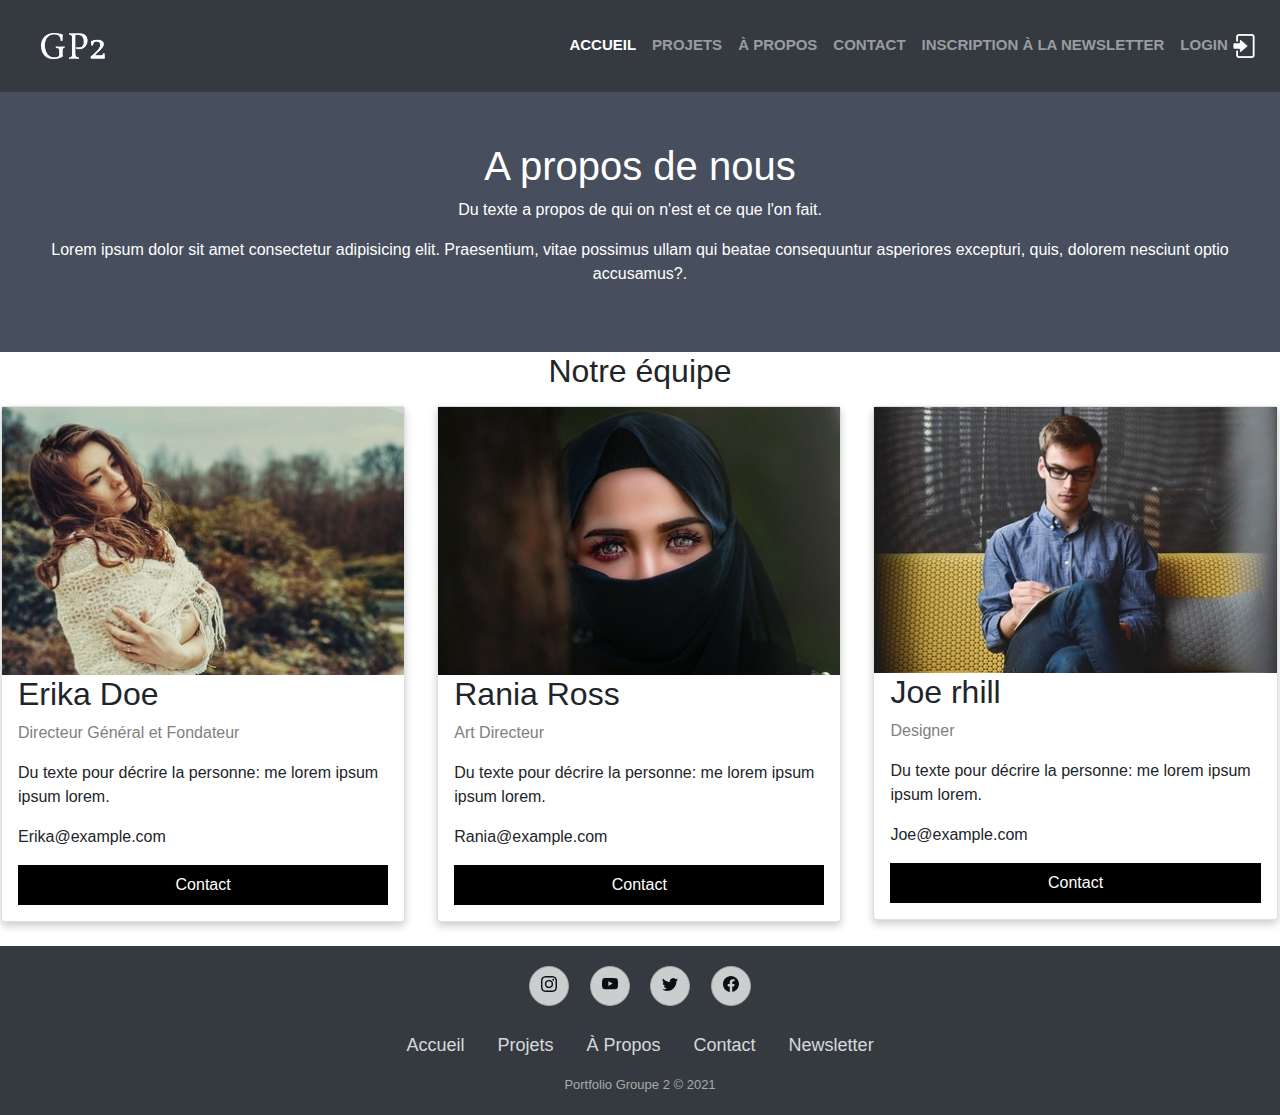
<file: about.html>
<!doctype html>
<html lang="fr">
  <head>
    <!-- Required meta tags -->
    <meta charset="utf-8">
    <meta name="viewport" content="width=device-width, initial-scale=1, shrink-to-fit=no">

    <!-- Bootstrap CSS -->
    <link rel="stylesheet" href="https://stackpath.bootstrapcdn.com/bootstrap/4.3.1/css/bootstrap.min.css">
    <link rel="stylesheet" href="css/about.css">
   
    <title>Portfolio/Grp-2</title>
  </head>

  <body>

  <header id="header">

      
    <nav class="navbar navbar-expand-md navbar-dark bg-dark" >
      <div class="div_logo_gp2" >
        <a id="lien_logo " href="index.html"><img id="logo_gp2" src="images/logo_gp2.png" alt="logo_gp"></a>

      </div>
      <button class="navbar-toggler " type="button" data-toggle="collapse" data-target="#navbarNavDropdown" aria-controls="navbarNavDropdown" aria-expanded="false" aria-label="Toggle navigation">
          <span class="navbar-toggler-icon"></span>
      </button>
      <div class=" div_bar collapse navbar-collapse" id="navbarNavDropdown">
          <ul class="navbar-nav">
              <li class="nav-item active">
                  <a class="nav-link sous_navbar" href="index.html">ACCUEIL <span class="sr-only">(current)</span></a>
              </li>
              <li class="nav-item">
                  <a class="nav-link sous_navbar" href="projets.html">PROJETS</a>
              </li>
              <li class="nav-item">
                  <a class="nav-link sous_navbar" href="about.html">À PROPOS</a>
              </li>
              <li class="nav-item">
                  <a class="nav-link sous_navbar" href="#">CONTACT</a>
              </li>
              <li class="nav-item">
                  <a class="nav-link sous_navbar" href="#">INSCRIPTION À LA NEWSLETTER</a>
              </li>
              <li class="nav-item">
                  <a class="nav-link sous_navbar" href="login.html">LOGIN <img src="images/logo_login.ico" alt="logo_login"> </a>
              </li>
          </ul>
      </div>
  </nav>

</header>
  

  <div class="about-section">
    <h1>A propos de nous</h1>
    <p>Du texte a propos de qui on n'est et ce que l'on fait.</p>
    <p>Lorem ipsum dolor sit amet consectetur adipisicing elit. Praesentium, vitae possimus ullam qui beatae consequuntur asperiores excepturi, quis, dolorem nesciunt optio accusamus?.</p>
  </div>
  
  <h2 style="text-align:center">Notre équipe</h2>
  <div class="row">
    <div class="column">
      <div class="card">
        <img src="images/woman-837156_640.jpg" alt="Jane" style="width:100%">
        <div class="container">
          <h2>Erika Doe</h2>
          <p class="title">Directeur Général et Fondateur</p>
          <p>Du texte pour décrire la personne: me lorem ipsum ipsum lorem.</p>
          <p>Erika@example.com</p>
          <p><button class="button">Contact</button></p>
        </div>
      </div>
    </div>
  
    <div class="column">
      <div class="card">
        <img src="images/hijab-3064633_640.jpg" alt="Mike" style="width:100%">
        <div class="container">
          <h2>Rania Ross</h2>
          <p class="title">Art Directeur</p>
          <p>Du texte pour décrire la personne: me lorem ipsum ipsum lorem.</p>
          <p>Rania@example.com</p>
          <p><button class="button">Contact</button></p>
        </div>
      </div>
    </div>
  
    <div class="column">
      <div class="card">
        <img src="images/entrepreneur-593358_640.jpg" alt="John" style="width:100%">
        <div class="container">
          <h2>Joe rhill</h2>
          <p class="title">Designer</p>
          <p>Du texte pour décrire la personne: me lorem ipsum ipsum lorem.</p>
          <p>Joe@example.com</p>
          <p><button class="button">Contact</button></p>
        </div>
      </div>
    </div>
  </div>  


  <div class="footer-basic bg-dark">
    <footer>
        <div class="social">
          <a href="https://www.instagram.com/" target="_blank"> <img src="images/reseau/instagram.svg" alt="logo instagram"> </a>
          <a href="https://www.youtube.com/" target="_blank"> <img src="images/reseau/youtube.svg" alt="logo youtube"></a>
          <a href="https://twitter.com/" target="_blank"> <img src="images/reseau/twitter.svg" alt="logo twitter"></a>
          <a href="https://www.facebook.com/" target="_blank"> <img src="images/reseau/facebook.svg" alt="logo facebook"></a>
        </div>
        <ul class="list-inline">
            <li class="list-inline-item"><a href="index.html">Accueil</a></li>
            <li class="list-inline-item"><a href="projets.html">Projets</a></li>
            <li class="list-inline-item"><a href="about.html">À Propos</a></li>
            <li class="list-inline-item"><a href="#">Contact</a></li>
            <li class="list-inline-item"><a href="#">Newsletter</a></li>
        </ul>
        <p class="copyright">Portfolio Groupe 2 © 2021</p>
    </footer>
</div>


    <!-- Optional JavaScript -->
    <!-- jQuery first, then Popper.js, then Bootstrap JS -->
    <script src="https://code.jquery.com/jquery-3.3.1.slim.min.js"></script>
    <script src="https://cdnjs.cloudflare.com/ajax/libs/popper.js/1.14.7/umd/popper.min.js"></script>
    <script src="https://stackpath.bootstrapcdn.com/bootstrap/4.3.1/js/bootstrap.min.js"></script>
  </body>
</html>
</file>
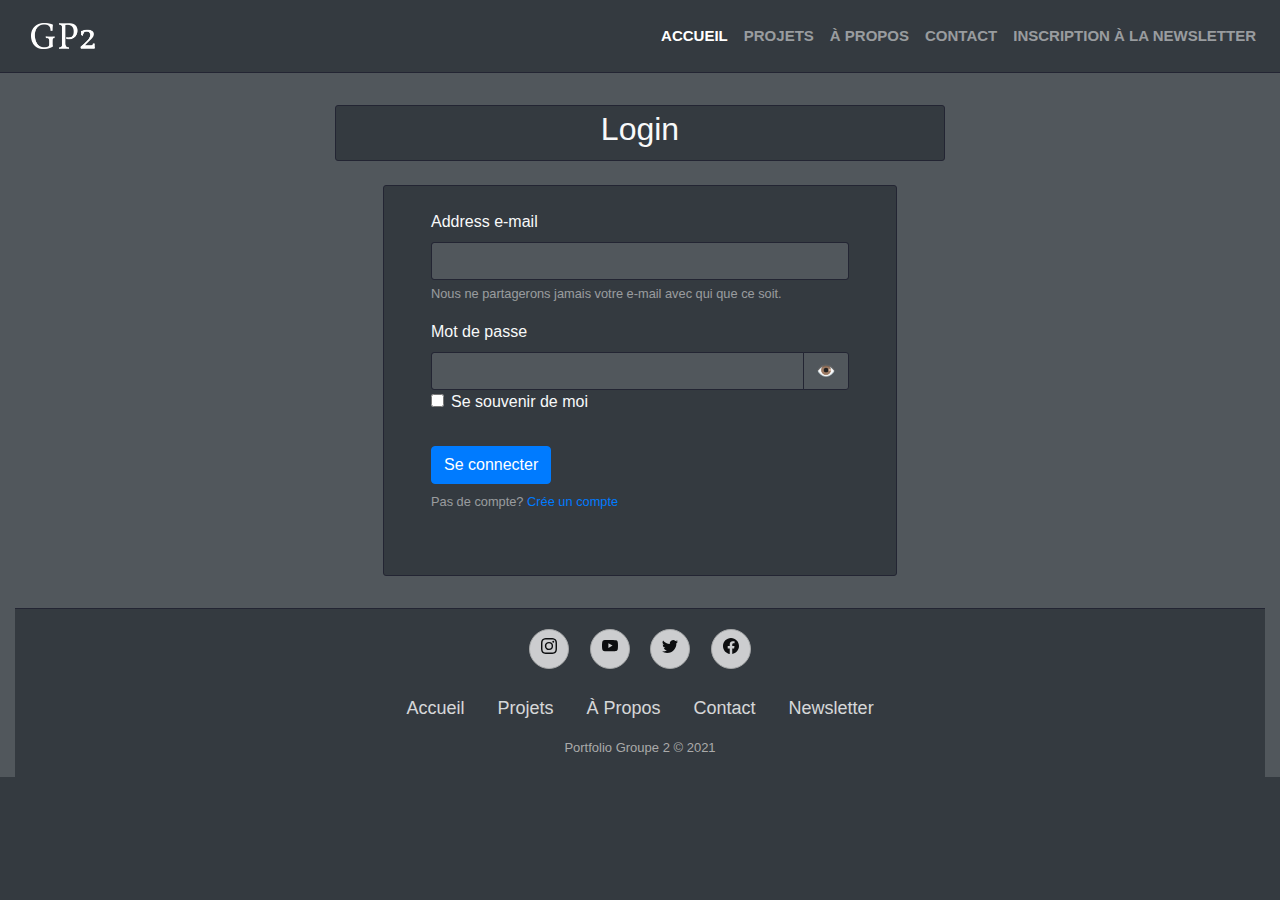
<file: login.html>
<!doctype html>
<html lang="fr">
  <head>
    <meta charset="utf-8">
    <meta name="viewport" content="width=device-width, initial-scale=1, shrink-to-fit=no">
    <link rel="stylesheet" href="https://stackpath.bootstrapcdn.com/bootstrap/4.3.1/css/bootstrap.min.css">
    <link rel="stylesheet" href="css/connexion.css">
		<title>Portfolio Grp-2 | Login</title>
  </head>
	<body class="bg-dark">
		<header id="header">

      
    
			<nav class="navbar navbar-expand-md navbar-dark bg-dark line-bottom" >
				<div class="div_logo_gp2" >
					<a id="lien_logo" href="index.html"><img id="logo_gp2" src="images/logo_gp2.png" alt="logo_gp"></a>
	
				</div>
				<button class="navbar-toggler " type="button" data-toggle="collapse" data-target="#navbarNavDropdown" aria-controls="navbarNavDropdown" aria-expanded="false" aria-label="Toggle navigation">
						<span class="navbar-toggler-icon"></span>
				</button>
				<div class=" div_bar collapse navbar-collapse" id="navbarNavDropdown">
						<ul class="navbar-nav">
								<li class="nav-item active">
										<a class="nav-link sous_navbar" href="index.html">ACCUEIL <span class="sr-only">(current)</span></a>
								</li>
								<li class="nav-item">
										<a class="nav-link sous_navbar" href="projets.html">PROJETS</a>
								</li>
								<li class="nav-item">
										<a class="nav-link sous_navbar" href="about.html">À PROPOS</a>
								</li>
								<li class="nav-item">
										<a class="nav-link sous_navbar" href="#">CONTACT</a>
								</li>
								<li class="nav-item">
										<a class="nav-link sous_navbar" href="#">INSCRIPTION À LA NEWSLETTER</a>
								</li>
						</ul>
				</div>
		</nav>
	
	</header>
		<div class="container-fluid bg-grayish">
			<div class="row justify-content-md-center">
				<div class="col-12 col-md-10 col-lg-8 col-xl-6 mt-2 mb-2">
					
					<div class="mt-4 text-center round-box bg-dark">
						<h1 class="smaller-text text-light p-1">Login</h1>
					</div>
				
					<div class="mb-4 mt-4 mx-xl-5 px-3 pb-3 pt-2 bg-dark round-box text-light">
						<div class="container mb-3">
							<form class="p-3">
								<div class="form-group">
									<label for="email">Address e-mail</label>
									<input type="email" class="form-control bg-grayish round-box" name ="email" id="email" aria-describedby="emailHelp" required>
									<small id="emailHelp" class="form-text text-white-50">Nous ne partagerons jamais votre e-mail avec qui que ce soit.</small>
								</div>
								<div class="form-group">
									<label for="password">Mot de passe</label>
									<div class="input-group is-invalid">
										<input type="password" class="form-control bg-grayish round-box" name="password" id="password" required>
										<div class="input-group-append">
											<button class="btn bg-grayish round-box" type="button">👁️</button>
										</div>
									</div>
								<div class="form-group form-check">
									<input type="checkbox" class="form-check-input" id="exampleCheck1">
									<label class="form-check-label" for="exampleCheck1">Se souvenir de moi</label>
								</div>
								<button type="submit" class="btn btn-primary mt-3">Se connecter</button>
								<div>
									<small id="noAccount" class="form-text text-white-50 mt-2">Pas de compte? <a href="register.html">Crée un compte</a></small>
								</div> 
							</form>
						</div>
					</div>
				</div>
			</div>
		</div>
    <div class="footer-basic bg-dark line-top">
			<footer>
				<div class="social">
					<a href="https://www.instagram.com/" target="_blank"> <img src="images/reseau/instagram.svg" alt="logo instagram"> </a>
					<a href="https://www.youtube.com/" target="_blank"> <img src="images/reseau/youtube.svg" alt="logo youtube"></a>
					<a href="https://twitter.com/" target="_blank"> <img src="images/reseau/twitter.svg" alt="logo twitter"></a>
					<a href="https://www.facebook.com/" target="_blank"> <img src="images/reseau/facebook.svg" alt="logo facebook"></a>
				</div>
				<ul class="list-inline">
					<li class="list-inline-item"><a href="index.html">Accueil</a></li>
					<li class="list-inline-item"><a href="projets.html">Projets</a></li>
					<li class="list-inline-item"><a href="about.html">À Propos</a></li>
					<li class="list-inline-item"><a href="#">Contact</a></li>
					<li class="list-inline-item"><a href="#">Newsletter</a></li>
				</ul>
				<p class="copyright">Portfolio Groupe 2 © 2021</p>
			</footer>
		</div>
    <script src="https://code.jquery.com/jquery-3.3.1.min.js"></script>
    <script src="https://cdnjs.cloudflare.com/ajax/libs/popper.js/1.14.7/umd/popper.min.js"></script>
    <script src="https://stackpath.bootstrapcdn.com/bootstrap/4.3.1/js/bootstrap.min.js"></script>
		<script src="js/custom.js"></script>
	</body>
</html>
</file>
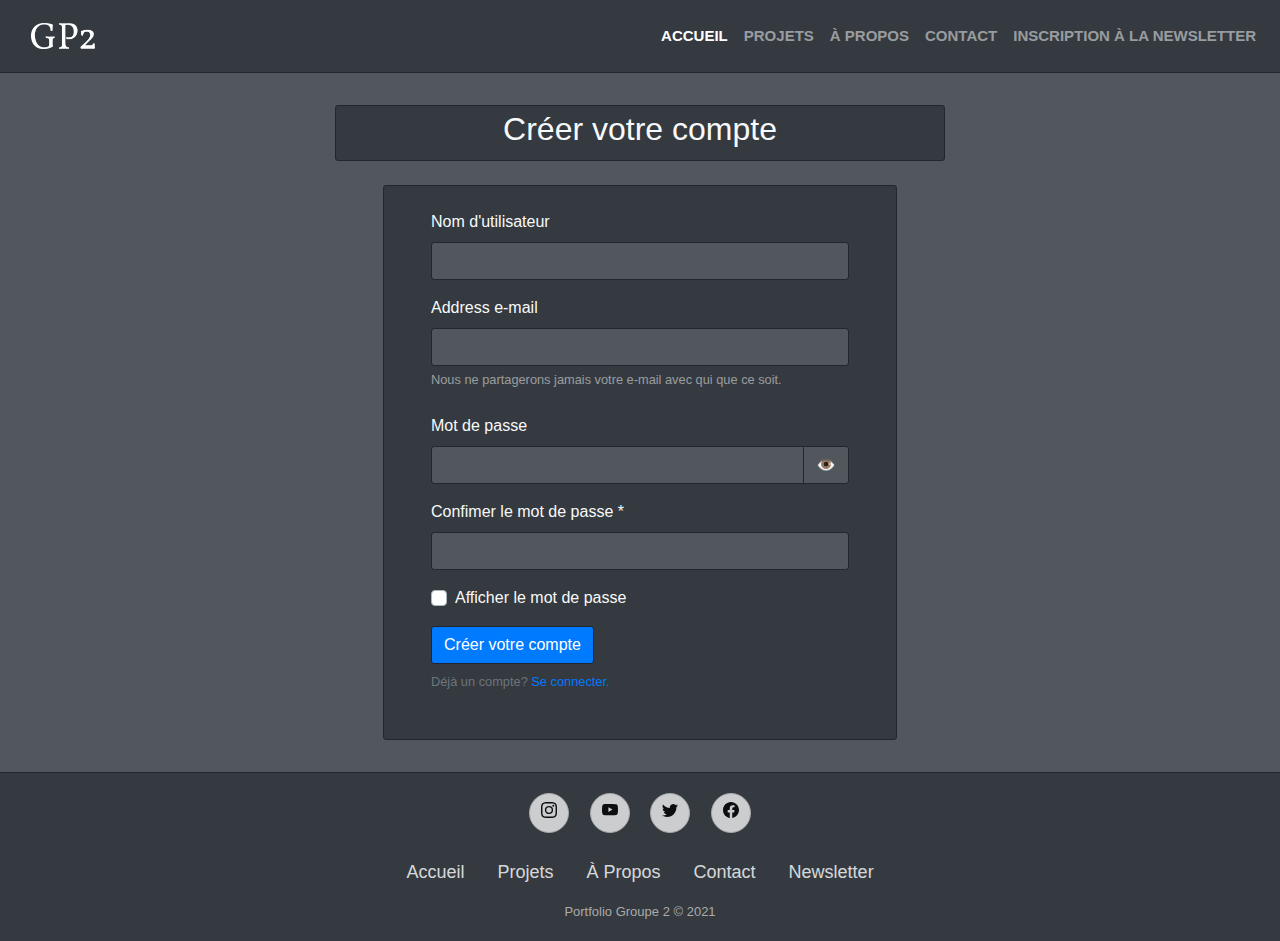
<file: register.html>
<!doctype html>
<html lang="fr">
  <head>
    <meta charset="utf-8">
    <meta name="viewport" content="width=device-width, initial-scale=1, shrink-to-fit=no">
    <link rel="stylesheet" href="https://stackpath.bootstrapcdn.com/bootstrap/4.3.1/css/bootstrap.min.css">
    <link rel="stylesheet" href="css/connexion.css">
		<title>Portfolio Grp-2 | Register</title>
  </head>
	<body class="bg-dark">
		<header id="header">

      
    
			<nav class="navbar navbar-expand-md navbar-dark bg-dark line-bottom" >
				<div class="div_logo_gp2" >
					<a id="lien_logo" href="index.html"><img id="logo_gp2" src="images/logo_gp2.png" alt="logo_gp"></a>
	
				</div>
				<button class="navbar-toggler " type="button" data-toggle="collapse" data-target="#navbarNavDropdown" aria-controls="navbarNavDropdown" aria-expanded="false" aria-label="Toggle navigation">
						<span class="navbar-toggler-icon"></span>
				</button>
				<div class=" div_bar collapse navbar-collapse" id="navbarNavDropdown">
						<ul class="navbar-nav">
								<li class="nav-item active">
										<a class="nav-link sous_navbar" href="index.html">ACCUEIL <span class="sr-only">(current)</span></a>
								</li>
								<li class="nav-item">
										<a class="nav-link sous_navbar" href="projets.html">PROJETS</a>
								</li>
								<li class="nav-item">
										<a class="nav-link sous_navbar" href="about.html">À PROPOS</a>
								</li>
								<li class="nav-item">
										<a class="nav-link sous_navbar" href="#">CONTACT</a>
								</li>
								<li class="nav-item">
										<a class="nav-link sous_navbar" href="#">INSCRIPTION À LA NEWSLETTER</a>
								</li>
						</ul>
				</div>
		</nav>
	
	</header>
		<div class="container-fluid bg-grayish">
			<div class="row justify-content-md-center">
				<div class="col-12 col-md-10 col-lg-8 col-xl-6 mt-2 mb-2">
					
					<div class="mt-4 text-center round-box bg-dark">
						<h1 class="smaller-text text-light p-1">Créer votre compte</h1>
					</div>
				
					<div class="mb-4 mt-4 mx-xl-5 px-3 pb-3 pt-2 bg-dark round-box text-light">
						<div class="container mb-3">
							<form class="p-3">
                <div class="form-group">
                  <label for="username">Nom d'utilisateur</label>
                  <input type="text" class="form-control bg-grayish round-box" name="username" id="username" required>
                </div>
								<div class="form-group">
									<label for="email">Address e-mail</label>
									<input type="email" class="form-control bg-grayish round-box" name="email" id="email" aria-describedby="emailHelp" required>
									<small id="emailHelp" class="form-text text-white-50">Nous ne partagerons jamais votre e-mail avec qui que ce soit.</small>
								</div>
								<div class="mt-4 form-group">
									<label for="password">Mot de passe</label>
									<div class="input-group is-invalid">
										<input type="password" class="form-control bg-grayish round-box" name="password" id="password" required>
										<div class="input-group-append">
											<button class="btn bg-grayish round-box" type="button">👁️</button>
										</div>
									</div>
								</div>
								<div class="form-group">
									<label for="passwordconfirmed">Confimer le mot de passe *</label>
									<input type="password" class="form-control bg-grayish round-box" name="passwordconfirmed" id="passwordconfirmed" required>
								</div>
								<div class="custom-control custom-checkbox">
									<input type="checkbox" class="custom-control-input" id="affichermdp">
									<label class="custom-control-label" for="affichermdp">Afficher le mot de passe</label>
								</div>
								<button type="submit" class="btn btn-primary round-box mt-3">Créer votre compte</button>
                <div>
									<small id="noAccount" class="form-text text-muted mt-2">Déjà un compte? <a href="login.html">Se connecter.</a></small>
								</div> 
							</form>
						</div>
					</div>
				</div>
			</div>
		</div>
    <div class="footer-basic bg-dark line-top">
			<footer>
				<div class="social">
					<a href="https://www.instagram.com/" target="_blank"> <img src="images/reseau/instagram.svg" alt="logo instagram"> </a>
					<a href="https://www.youtube.com/" target="_blank"> <img src="images/reseau/youtube.svg" alt="logo youtube"></a>
					<a href="https://twitter.com/" target="_blank"> <img src="images/reseau/twitter.svg" alt="logo twitter"></a>
					<a href="https://www.facebook.com/" target="_blank"> <img src="images/reseau/facebook.svg" alt="logo facebook"></a>
				</div>
				<ul class="list-inline">
					<li class="list-inline-item"><a href="index.html">Accueil</a></li>
					<li class="list-inline-item"><a href="projets.html">Projets</a></li>
					<li class="list-inline-item"><a href="about.html">À Propos</a></li>
					<li class="list-inline-item"><a href="#">Contact</a></li>
					<li class="list-inline-item"><a href="#">Newsletter</a></li>
				</ul>
				<p class="copyright">Portfolio Groupe 2 © 2021</p>
			</footer>
		</div>
    <script src="https://code.jquery.com/jquery-3.3.1.min.js"></script>
    <script src="https://cdnjs.cloudflare.com/ajax/libs/popper.js/1.14.7/umd/popper.min.js"></script>
    <script src="https://stackpath.bootstrapcdn.com/bootstrap/4.3.1/js/bootstrap.min.js"></script>
		<script src="js/custom.js"></script>
	</body>
</html>
</file>
<file: css/about.css>
body {
    font-family: Arial, Helvetica, sans-serif;
    margin: 0;
  }
  
  html {
    box-sizing: border-box;
  }
  
  *, *:before, *:after {
    box-sizing: inherit;
  }
  
  .column {
    float: left;
    width: 33.3%;
    margin-bottom: 16px;
    padding: 0 8px;
  }
  
  .card {
    box-shadow: 0 4px 8px 0 rgba(0, 0, 0, 0.2);
    margin: 8px;
  }
  
  .about-section {
    padding: 50px;
    text-align: center;
    background-color: #474e5d;
    color: white;
  }
  
  .container {
    padding: 0 16px;
  }
  
  .container::after, .row::after {
    content: "";
    clear: both;
    display: table;
  }
  
  .title {
    color: grey;
  }
  
  .button {
    border: none;
    outline: 0;
    display: inline-block;
    padding: 8px;
    color: white;
    background-color: #000;
    text-align: center;
    cursor: pointer;
    width: 100%;
  }
  
  .button:hover {
    background-color: #555;
  }
  
  @media screen and (max-width: 650px) {
    .column {
      width: 100%;
      display: block;
    }
  }

/*Header :  Nav      */ 

#logo_gp2{
  width: 4rem;  
}

.div_logo_gp2{  

  margin: 20px;
  padding: 5px;
  

  
}
.div_bar{
display: flex;
justify-content: flex-end;


}

.sous_navbar{  
  color: white;
  padding: 0.5rem;
  font-size: 15px ;
  font-weight: bold;  
}

.sous_navbar:hover{
  color: gray;
  text-decoration: none;
}







  .footer-basic {
    padding:20px 0;
    background-color:#ffffff;
    color:white;
    
    bottom:0;
    width:100%;
  }
  
  .footer-basic ul {
    padding:0;
    list-style:none;
    text-align:center;
    font-size:18px;
    line-height:1.6;
    margin-bottom:0;
  }
  
  .footer-basic li {
    padding:0 10px;
  }
  
  .footer-basic ul a {
    color:inherit;
    text-decoration:none;
    opacity:0.8;
  }
  
  .footer-basic ul a:hover {
    opacity:1;
  }
  
  .footer-basic .social {
    text-align:center;
    padding-bottom:25px;
  }
  
  .footer-basic .social > a {
    font-size:24px;
    width:40px;
    height:40px;
    line-height:30px;
    display:inline-block;
    text-align:center;
    border-radius:50%;
    border:1px solid #ccc;
    margin:0 8px;
    color:inherit;
    opacity:0.75;
    background-color: white;
  }
  
  .footer-basic .social > a:hover {
    opacity:0.9;
  }
  
  .footer-basic .copyright {
    margin-top:15px;
    text-align:center;
    font-size:13px;
    color:#aaa;
    margin-bottom:0;
  }
</file>
<file: css/connexion.css>
.round-box
{
  border: 1px solid #232533;
  border-radius: 3px;
}
.line-left
{
  border-left: 1px solid #232533;
}
.line-right
{
  border-right: 1px solid #232533;
}
.line-top
{
  border-top: 1px solid #232533;
}.line-bottom
{
  border-bottom: 1px solid #232533;
}
.smaller-text
{
  font-size: xx-large;
}
.bg-grayish
{
  background-color: #51575c;
}
input[type='text'], [type='password'], [type='email']
{
  color: white !important;
}
input:focus
{
  background-color: #515759 !important;
}
#logo_gp2{
  width: 4rem;  
}

.div_logo_gp2{  

  margin: 10px;
  padding: 5px;
  

  
}
.div_bar{
display: flex;
justify-content: flex-end;


}

.sous_navbar{  
  color: white;
  padding: 0.5rem;
  font-size: 15px ;
  font-weight: bold;  
}

.sous_navbar:hover{
  color: gray;
  text-decoration: none;
}

.footer-basic {
  padding:20px 0;
  background-color:#ffffff;
  color:white;
  
  bottom:0;
  width:100%;
}

.footer-basic ul {
  padding:0;
  list-style:none;
  text-align:center;
  font-size:18px;
  line-height:1.6;
  margin-bottom:0;
}

.footer-basic li {
  padding:0 10px;
}

.footer-basic ul a {
  color:inherit;
  text-decoration:none;
  opacity:0.8;
}

.footer-basic ul a:hover {
  opacity:1;
}

.footer-basic .social {
  text-align:center;
  padding-bottom:25px;
}

.footer-basic .social > a {
  font-size:24px;
  width:40px;
  height:40px;
  line-height:30px;
  display:inline-block;
  text-align:center;
  border-radius:50%;
  border:1px solid #ccc;
  margin:0 8px;
  color:inherit;
  opacity:0.75;
  background-color: white;
}

.footer-basic .social > a:hover {
  opacity:0.9;
}

.footer-basic .copyright {
  margin-top:15px;
  text-align:center;
  font-size:13px;
  color:#aaa;
  margin-bottom:0;
}
</file>
